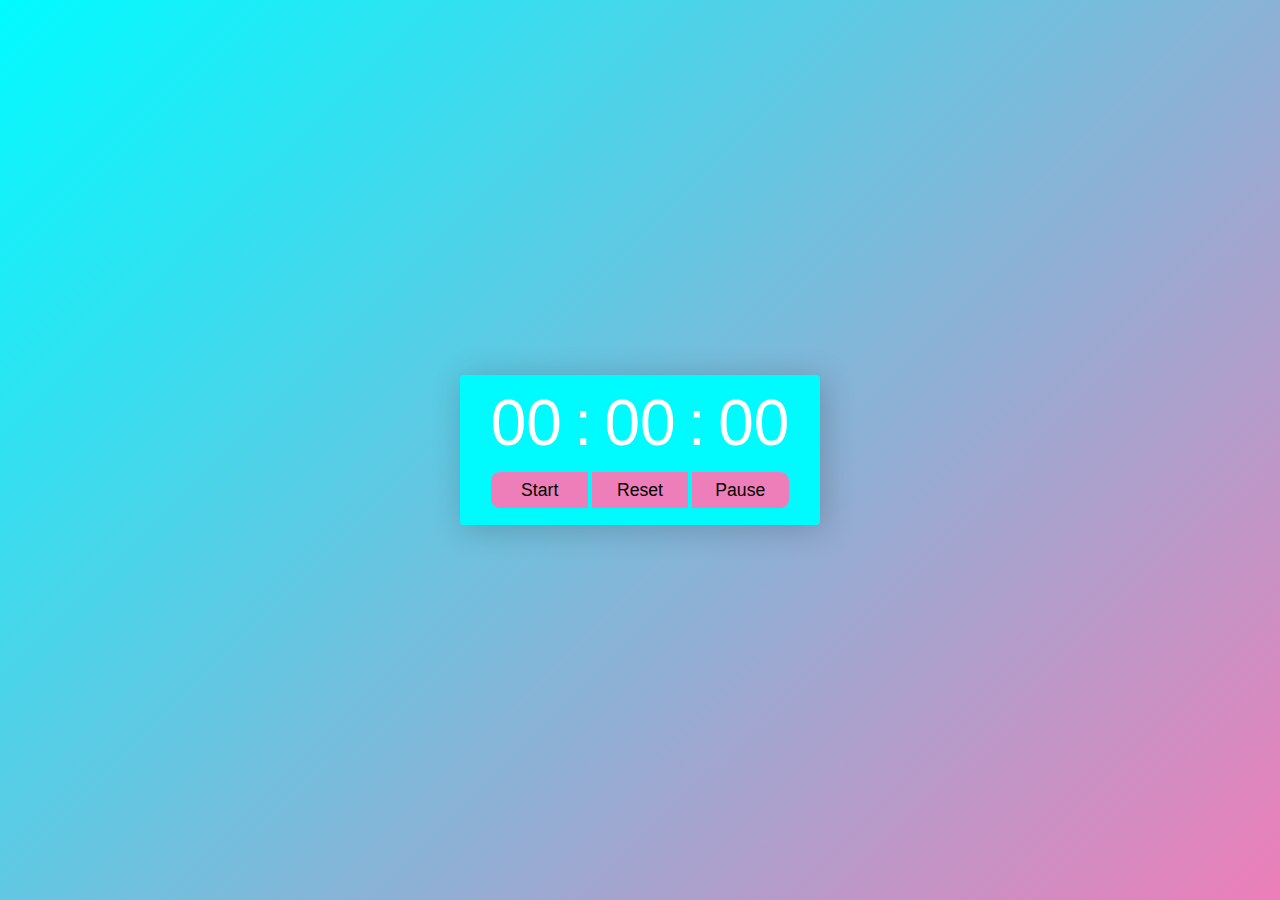
<file: PRODIGY_WD_02/index.html>
<!DOCTYPE html>
<html lang="en">
<head>
    <meta charset="UTF-8">
    <meta http-equiv="X-UA-Compatible" content="IE=edge">
    <meta name="viewport" content="width=device-width, initial-scale=1.0">
    <title>Stop Watch</title>
    <link rel="stylesheet" href="./style.css">
</head>
<body>
    <main>
        <div id="time">
            <p id="time_hour">00</p>
            <p>:</p>
            <p id="time_min">00</p>
            <p>:</p>
            <p id="time_sec">00</p>
        </div>
        <div id="buttons">
            <button class="btn" id="btn_start">Start</button>
            <button class="btn" id="btn_reset">Reset</button>
            <button class="btn" id="btn_pause">Pause</button>
        </div>
    </main>

    <script src="./script.js"></script>
</body>
</html>
</file>
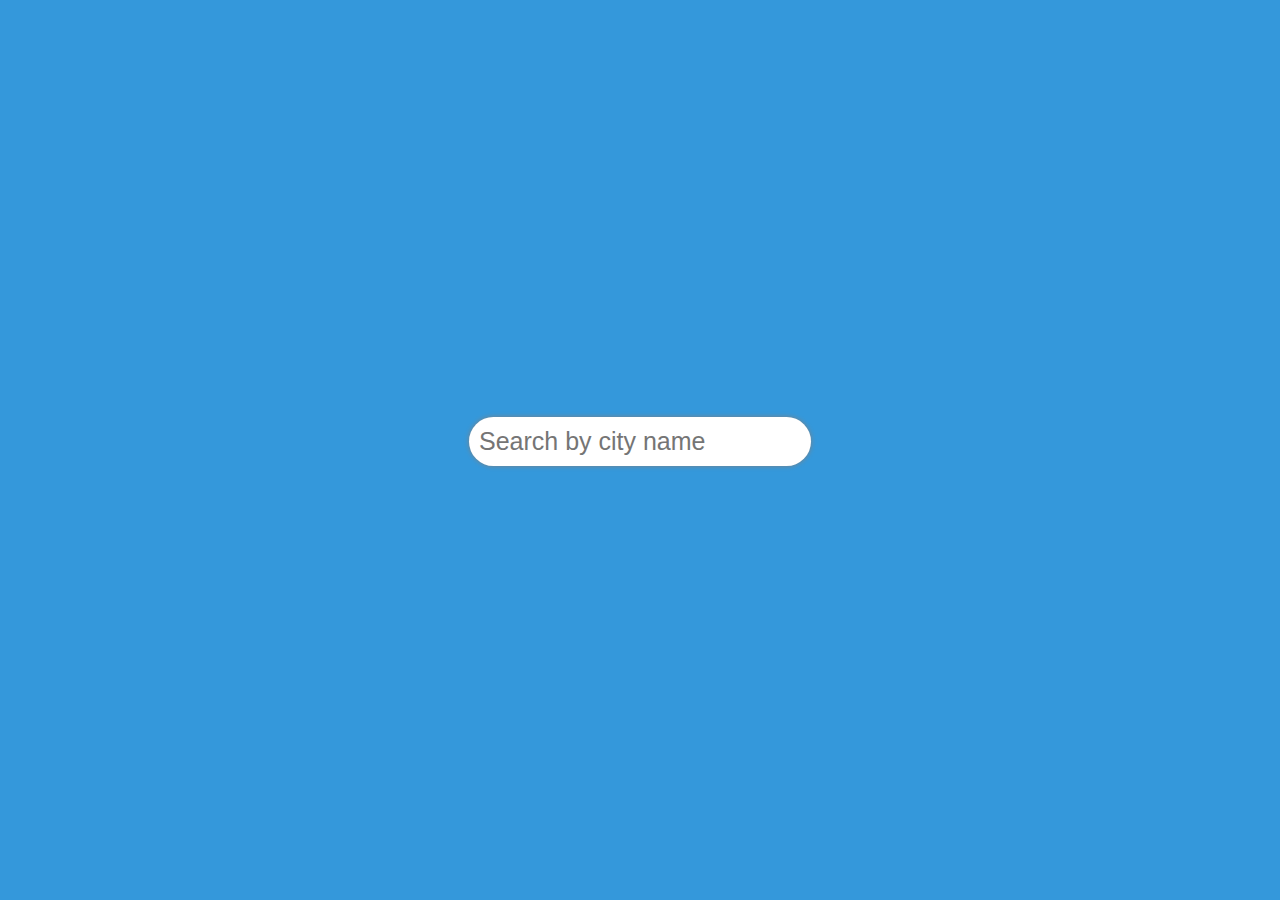
<file: PRODIGY_WD_04/index.html>
<!DOCTYPE html>
<html lang="en">

<head>
    <meta charset="UTF-8">
    <meta http-equiv="X-UA-Compatible" content="IE=edge">
    <meta name="viewport" content="width=device-width, initial-scale=1.0">
    <title>Document</title>
    <link rel="stylesheet" href="custom.css" />
</head>

<body>
    <main>
        <div class="row" style="text-align: center;">
            <form action="">
                <input type="search" id="search" placeholder="Search by city name">
            </form>
        </div>
        <div class="row" id="weather">
            <!-- <div>
                <img src="https://openweathermap.org/img/wn/04n@2x.png" alt="">
            </div>
            <div>
                <h2>32 ℃</h2>
                <h4> Clear </h4>
            </div> -->
        </div>
    </main>
    <script src="app.js"></script>
</body>

</html>
</file>
<file: PRODIGY_WD_02/style.css>
* {
    margin: 0;
    padding: 0;
    font-family: sans-serif;
    transition: all .2s ease;
}

body {
    height: 100vh;
    display: flex;
    justify-content: center;
    align-items: center;
    background: linear-gradient(135deg, #00fbff 0%, #ed7eb9 100%)   
}

main {
    width: 22.5em;
    display: inline-block;
    background-color: #00fbff;
    color: #fff;
    border-radius: .25em;
    box-shadow: .2em .2em 2em rgba(0, 0, 0, .2);
}
#time {
    display: flex;
    justify-content: center;
    font-size: 4rem;
}
p {
    height: 1.5em;
    display: flex;
    justify-content: center;
    align-items: center;
}
#time_hour, #time_min, #time_sec {
    width: 1.5em;
}
#buttons {
    margin-bottom: 1em;
    display: flex;
    justify-content: center;
}
.btn {
    width: 5.5em;
    height: 2em;
    margin: .1em;
    font-size: 1.1rem;
    background-color: #ed7eb9;
    color: #000;
    border: none;
    outline: none;
}
.btn:hover {
    transform: scale(1.1);
    background-color: #fee5f3;
}
#btn_start {
    border-radius: .5em 0 0 .5em;
}
#btn_pause {
    border-radius: 0 .5em .5em 0;
}
</file>
<file: PRODIGY_WD_04/custom.css>
* {
    padding: 0;
    margin: 0;
    font-family: Verdana, Geneva, Tahoma, sans-serif;
    box-sizing: border-box;
}

main {
    width: 100%;
    height: 100vh;
    background-color: #3498db;
    display: flex;
    justify-content: center;
    align-items: center;
    flex-direction: column;
}

.row {
    display: flex;
    align-items: center;
    /* vertically */
    justify-content: center;
    /* horizontally */
    width: 1000px;
    margin: 10px;
    font-size: 40px;
    color: white;
}

#search {
    font-size: 25px;
    padding: 10px;
    border-radius: 25px;
    border: none;
    outline: none;
    box-shadow: 0px 0px 5px grey;
}
</file>
